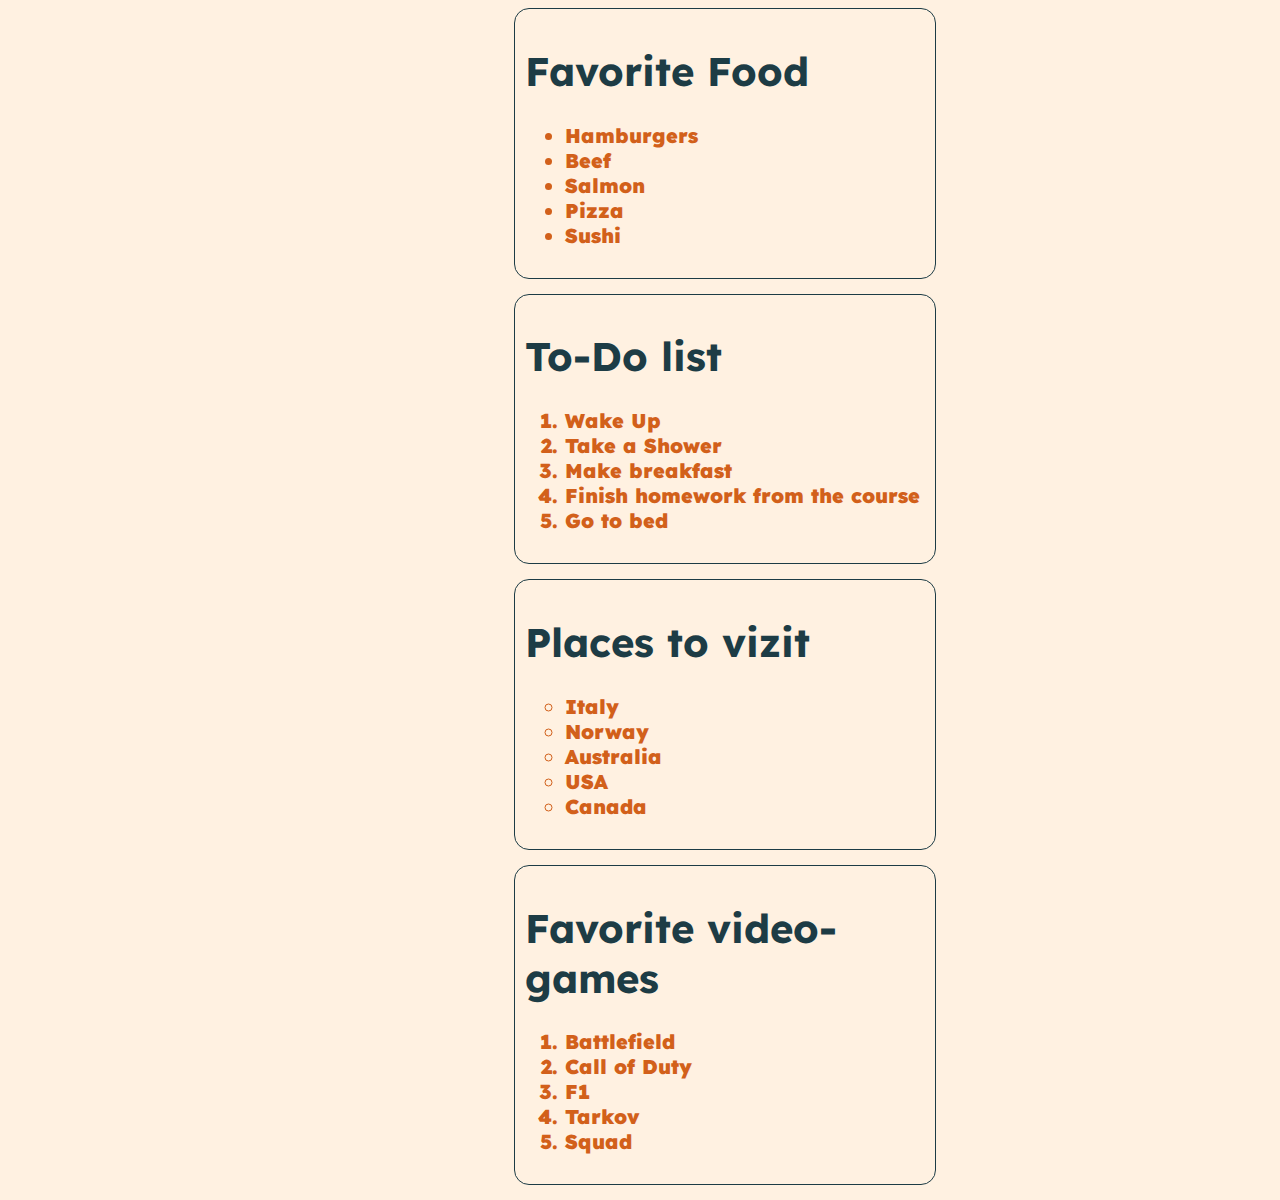
<file: Assignment(Lists)/index.html>
<!DOCTYPE html>
<html lang="en">
<head>
    <meta charset="UTF-8">
    <meta http-equiv="X-UA-Compatible" content="IE=edge">
    <meta name="viewport" content="width=device-width, initial-scale=1.0">
    <title>List</title>
    <link rel="stylesheet" href="style.css">
    <link rel="preconnect" href="https://fonts.googleapis.com">
<link rel="preconnect" href="https://fonts.gstatic.com" crossorigin>
<link href="https://fonts.googleapis.com/css2?family=Lexend+Deca:wght@100&family=Maven+Pro&display=swap" rel="stylesheet">
</head>
<body>
    <div class="list-food">
        <h1>Favorite Food</h1>
        <ul>
            <li>Hamburgers</li>
            <li>Beef</li>
            <li>Salmon</li>
            <li>Pizza</li>
            <li>Sushi</li>
        </ul>
    </div>
    <div class="list-todo">
        <h1>To-Do list</h1>
        <ol>
            <li>Wake Up</li>
            <li>Take a Shower</li>
            <li>Make breakfast</li>
            <li>Finish homework from the course</li>
            <li>Go to bed</li>
        </ol>
    </div>
    <div class="list-places">
        <h1>Places to vizit</h1>
        <ol>
            <ul>
                <li>Italy</li>
                <li>Norway</li>
                <li>Australia</li>
                <li>USA</li>
                <li>Canada</li>
            </ul>
        </ol>
    </div>
    <div class="list-games">
        <h1>Favorite video-games</h1>
        <ul>
            <ol>
                <li>Battlefield</li>
                <li>Call of Duty</li>
                <li>F1</li>
                <li>Tarkov</li>
                <li>Squad</li>
            </ol>
        </ul>
    </div>
</body>
</html>
</file>
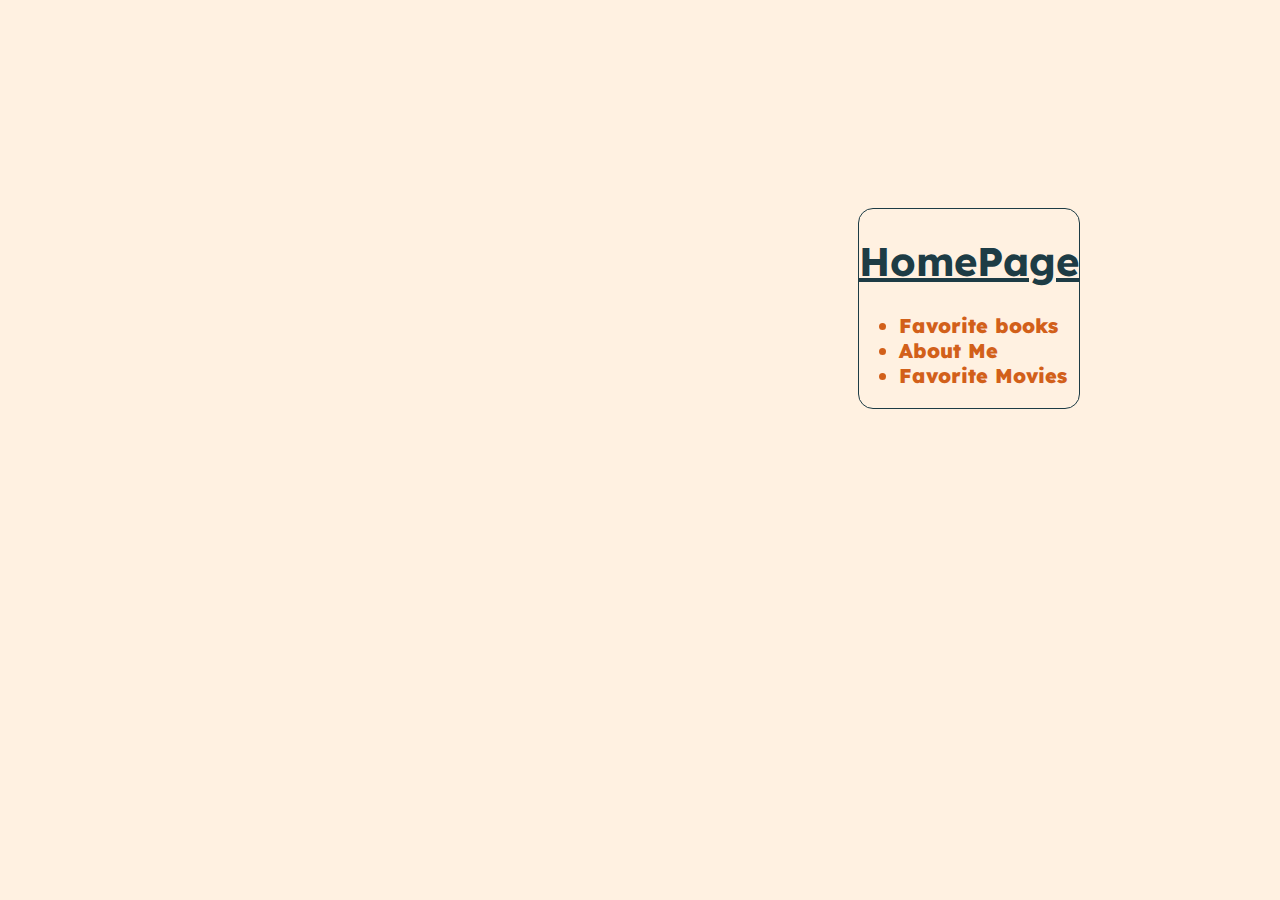
<file: Main/index.html>
<!DOCTYPE html>
<html lang="en">
<head>
    <meta charset="UTF-8">
    <meta http-equiv="X-UA-Compatible" content="IE=edge">
    <meta name="viewport" content="width=device-width, initial-scale=1.0">
    <title>Document</title>
    <link rel="stylesheet" href="style.css">
    <link rel="preconnect" href="https://fonts.googleapis.com">
<link rel="preconnect" href="https://fonts.gstatic.com" crossorigin>
<link href="https://fonts.googleapis.com/css2?family=Lexend+Deca:wght@100&family=Maven+Pro&display=swap" rel="stylesheet">
</head>
<body>
    <div class="selector">
        <h1>HomePage</h1>
        <ul>
            <li><a href="fav-book.html">Favorite books</a></li>
            <li><a href="about-me.html">About Me</a></li>
            <li><a href="favorite-movie.html">Favorite Movies</a></li>

        </ul>
        
    </div>
</body>
</html>
</file>
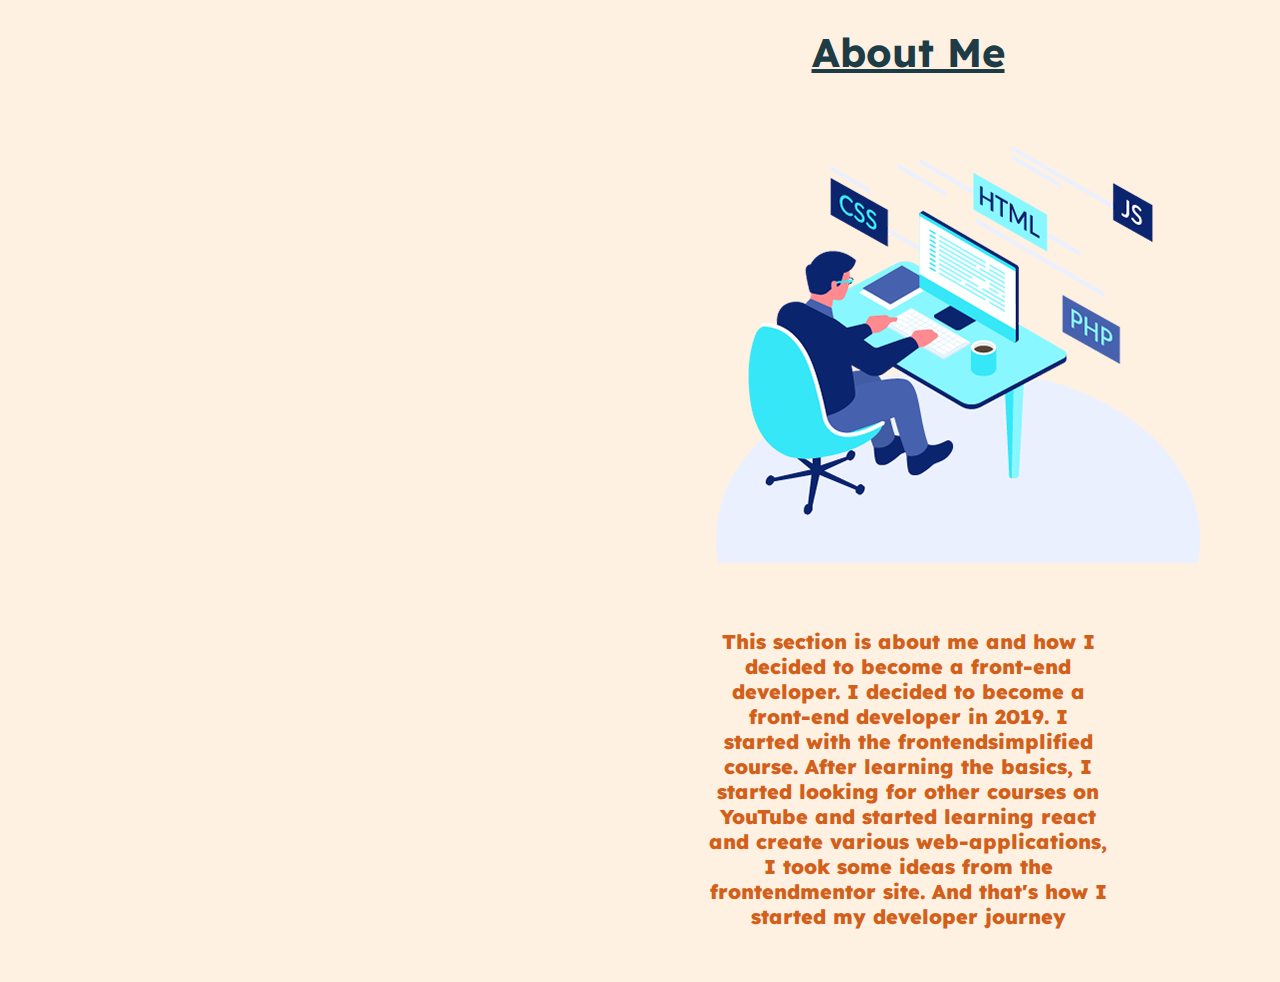
<file: Main/about-me.html>
<!DOCTYPE html>
<html lang="en">
<head>
    <meta charset="UTF-8">
    <meta http-equiv="X-UA-Compatible" content="IE=edge">
    <meta name="viewport" content="width=device-width, initial-scale=1.0">
    <title>Document</title>
    <link rel="stylesheet" href="style.css">
    <link rel="preconnect" href="https://fonts.googleapis.com">
<link rel="preconnect" href="https://fonts.gstatic.com" crossorigin>
<link href="https://fonts.googleapis.com/css2?family=Lexend+Deca:wght@100&family=Maven+Pro&display=swap" rel="stylesheet">
</head>
<body>
    <div class="info">
        <h1>About Me</h1>
        <img src="../Assignment(Links & Images)/images/image1.png" alt="">
        <p>This section is about me and how I decided to become a front-end developer. I decided to become a front-end developer in 2019. I started with the frontendsimplified course. After learning the basics, I started looking for other courses on YouTube and started learning react and create various web-applications, I took some ideas from the frontendmentor site. And that's how I started my developer journey</p>
    </div>
    <div class="links" id = 'link'>
        <a href="index.html">HomePage</a>
        <a href="favorite-movie.html">About Me</a>
        <a href="fav-book.html">Favorite Books</a>
    </div>
</body>
</html>
</file>
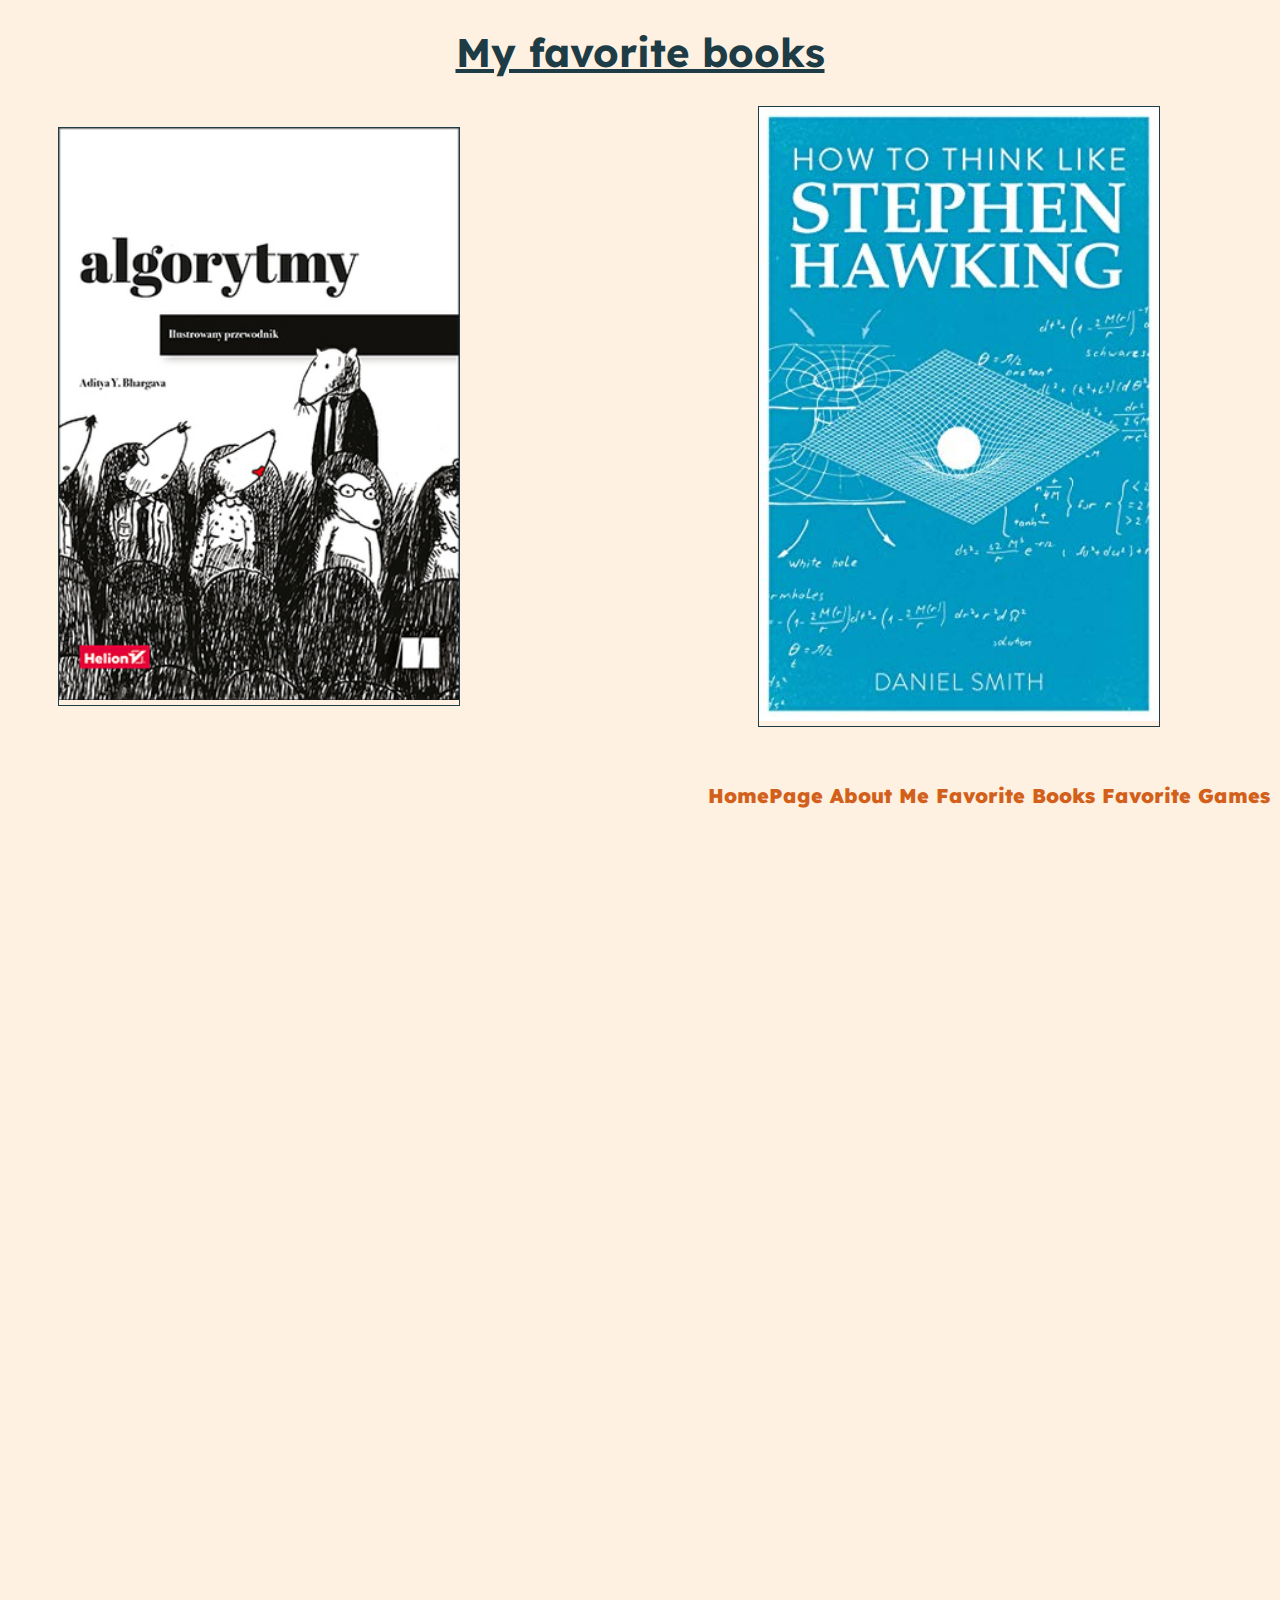
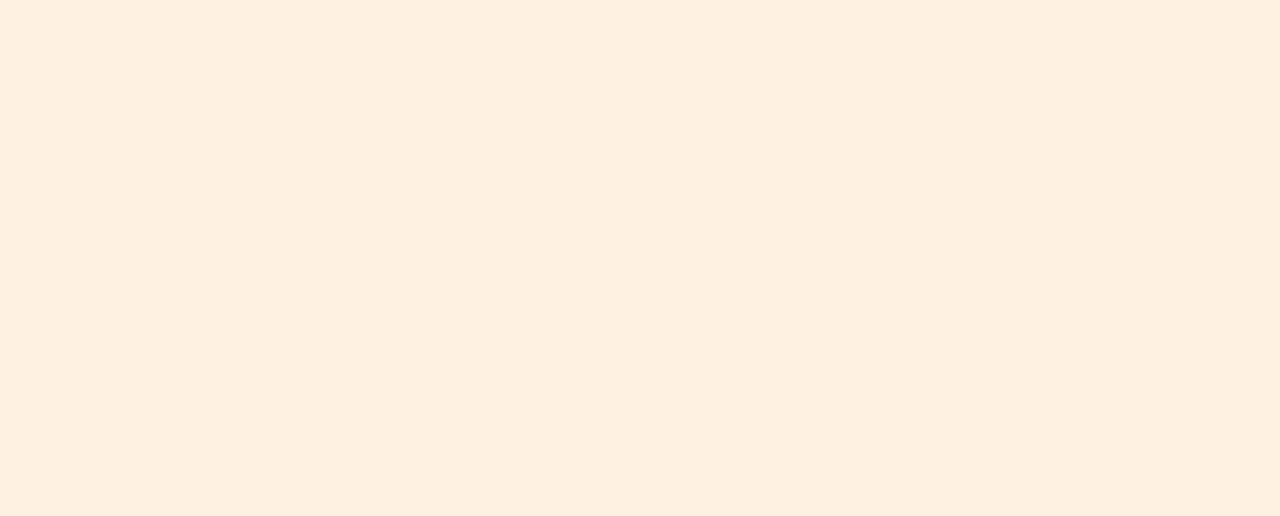
<file: Main/fav-book.html>
<!DOCTYPE html>
<html lang="en">
<head>
    <meta charset="UTF-8">
    <meta http-equiv="X-UA-Compatible" content="IE=edge">
    <meta name="viewport" content="width=device-width, initial-scale=1.0">
    <title>Document</title>
    <link rel="stylesheet" href="style.css">
    <link rel="preconnect" href="https://fonts.googleapis.com">
<link rel="preconnect" href="https://fonts.gstatic.com" crossorigin>
<link href="https://fonts.googleapis.com/css2?family=Lexend+Deca:wght@100&family=Maven+Pro&display=swap" rel="stylesheet">
</head>
<body>
    <h1>My favorite books</h1>
    <div class="book-info" id = 'alg'>
        <img src="./img/bbok.jpg" alt="400px" width="400px">
        <p>One of my favorite books is about algorithms. This book helped me understand the basics of the algorithms we use every day, such as Dijkstra's, which is the basis of the GPS system. I recommend this book to every programmer. Thanks to this book, I became interested in programming</p>
    </div>
    <div class="book-info" id = 'b2'>
        <img src="./img/steven.jpg" alt="400px" width="400px">
        <p>This is my second favorite book.My sister gave it to me because she knew about my interest in physics and space. The book tells about who Stephen Hawking is and how he became the way we know him. In general, the book is good for those who want to know a little more about their idol.</p>
    </div>
    
    <div class="book-info" id = 'mars'>
        <img src="./img/mars.jpg" alt="400px" width="400px">
        <p>This is my second favorite book.My sister gave it to me because she knew about my interest in physics and space. The book tells about who Stephen Hawking is and how he became the way we know him. In general, the book is good for those who want to know a little more about their idol.</p>
    </div>
    <div class="links">
        <a href="index.html">HomePage</a>
        <a href="favorite-movie.html">About Me</a>
        <a href="fav-book.html">Favorite Books</a>
        <a href="fav-game.html">Favorite Games</a>
    </div>
</body>
</html>
</file>
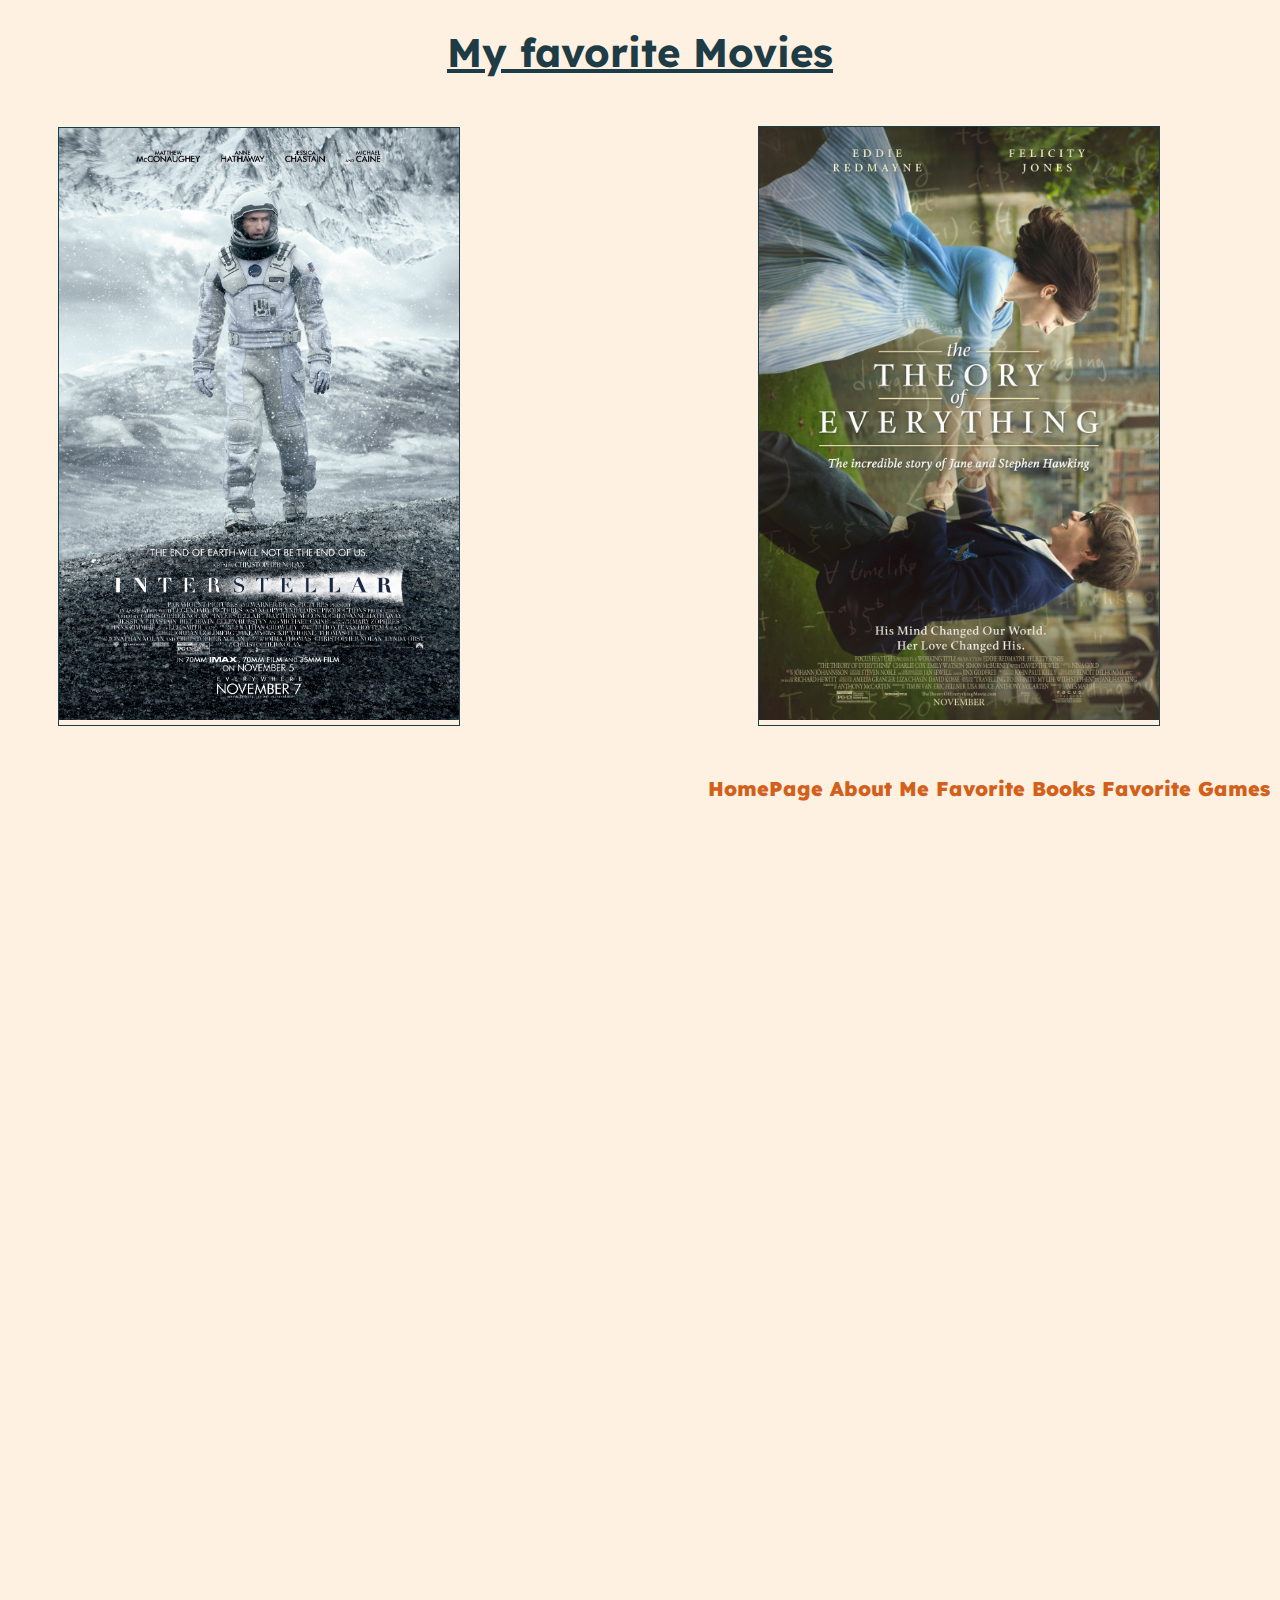
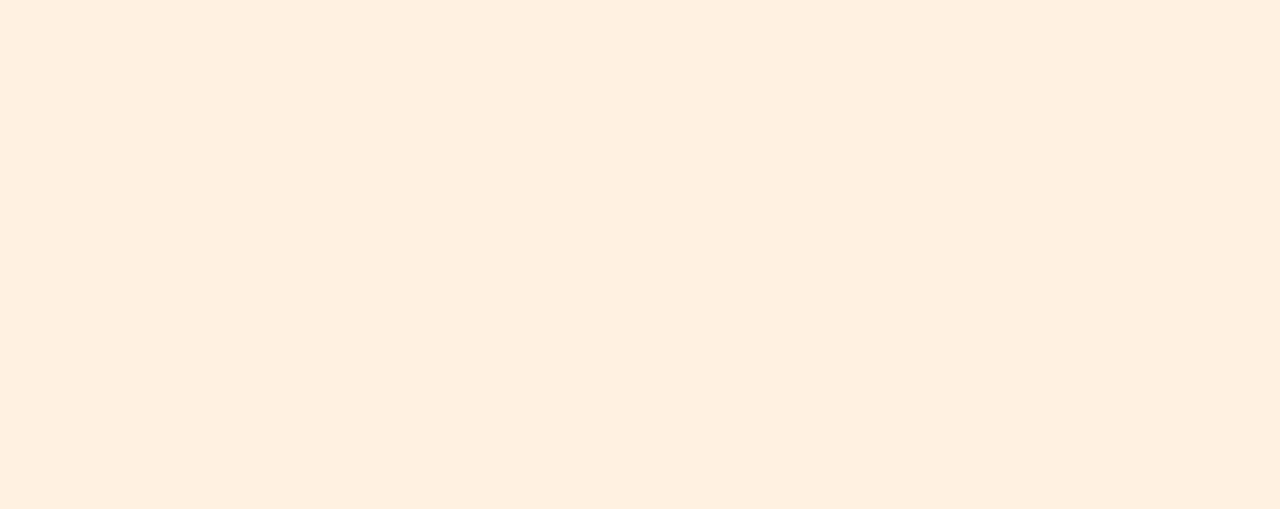
<file: Main/favorite-movie.html>
<!DOCTYPE html>
<html lang="en">
<head>
    <meta charset="UTF-8">
    <meta http-equiv="X-UA-Compatible" content="IE=edge">
    <meta name="viewport" content="width=device-width, initial-scale=1.0">
    <title>Document</title>
    <link rel="stylesheet" href="style.css">
    <link rel="preconnect" href="https://fonts.googleapis.com">
<link rel="preconnect" href="https://fonts.gstatic.com" crossorigin>
<link href="https://fonts.googleapis.com/css2?family=Lexend+Deca:wght@100&family=Maven+Pro&display=swap" rel="stylesheet">
</head>
<body>
    <h1>My favorite Movies</h1>
    <div class="movie" id = 'int'>
        <img src="./img/movie.jpg" alt="400px" width="400px">
        <p>This is my favorite film. Since this film, something has changed in my life. At the moment when I watched this film, I became interested in science, because for me it was difficult and incomprehensible. All in all a very good movie that everyone will enjoy.</p>
    </div>
    <div class="movie" id = 'steven'>
        <img src="./img/theory.jpg" alt="400px" width="400px">
        <p>Just like the book, this film describes the events in the life of Stephen Hawking. And how he became interested in science, what difficulties he experienced, and how he defeated death, the doctors gave him no more than 2 years</p>
    </div>    
    <div class="movie" id = 'rush'>
        <img src="./img/rush.jpg" alt="400px" width="400px">
        <p>I really liked this film about formula 1 because of the way the character of the characters was built, they never gave up, and always went to the end.</p>
    </div>
    <div class="links">
        <a href="index.html">HomePage</a>
        <a href="favorite-movie.html">About Me</a>
        <a href="fav-book.html">Favorite Books</a>
        <a href="fav-game.html">Favorite Games</a>
    </div>
</body>
</html>
</file>
<file: Assignment(Lists)/style.css>
:root{
    --ff-primary:'Lexend Deca', sans-serif;
    --clr-dark-blue:#1d3c45;
    --clr-dark-orange:#d2601a;
    --clr-light-brown:#fff1e1;
}
body{
    font-family: var(--ff-primary);
    font-weight:900;
    background-color: var(--clr-light-brown);
    font-size: 20px;
}
h1{
    color: var(--clr-dark-blue);
}
div{
    border: 1px solid var(--clr-dark-blue);
    color: var(--clr-dark-orange);
    width: 400px;
    height: fit-content;
    margin-left: 40%;
    margin-bottom: 15px;
    border-radius: 15px;
    padding: 10px;
}
.list-places ul{
    transform: translateX(-40px);
}
.list-games ol{
    transform: translateX(-40px);
}
</file>
<file: Main/style.css>
:root{
    --clr-dark-blue:#1d3c45;
    --clr-dark-orange:#d2601a;
    --clr-light-brown:#fff1e1;
    --ff-primary:'Lexend Deca', sans-serif;
}
body{
    font-family: var(--ff-primary);
    font-weight: 850;
    font-size: 20px;
    background-color: var(--clr-light-brown);
    
}
a{
    text-decoration: none;
    color: var(--clr-dark-orange);
}
h1{
    color: var(--clr-dark-blue);
    text-align: center;
    text-decoration: underline;
}
.selector{
    color: var(--clr-dark-orange);
    border: 1.5px solid var(--clr-dark-blue);
    width: fit-content;
    height: fit-content;
    transform: translate(850px,200px);
    border-radius: 15px;
}
.movie{
    border: 1px solid var(--clr-dark-blue);
    text-align: center;
    width: 400px;
    height: fit-content;
    margin: 50px;
    color: var(--clr-dark-orange);
}
.movie p{
    display: none;
}
.movie:hover p{
    display: block;
    height: auto;
    width: fit-content;
}
#steven{
    transform: translate(700px,-650px);
}
#rush{
    transform: translate(1400px,-1300px);
}
.book-info{
    border: 1px solid var(--clr-dark-blue);
    text-align: center;
    width: 400px;
    height: fit-content;
    margin: 50px;
    color: var(--clr-dark-orange);
}
.book-info p{
    display: none;
}
.book-info:hover p{
    display: block;
    height: auto;
    width: fit-content;
}
#b2{
    transform: translate(700px,-650px);
}
#mars{
    transform: translate(1400px,-1300px); 
}
.info{
    width: 400px;
    text-align: center;
    transform: translate(700px);
    color: var(--clr-dark-orange);
}
.links{
    transform:  translate(700px,-1300px);
    color: var(--clr-dark-orange);
    
}
#link{
    transform: translate(-700px);
}
</file>
